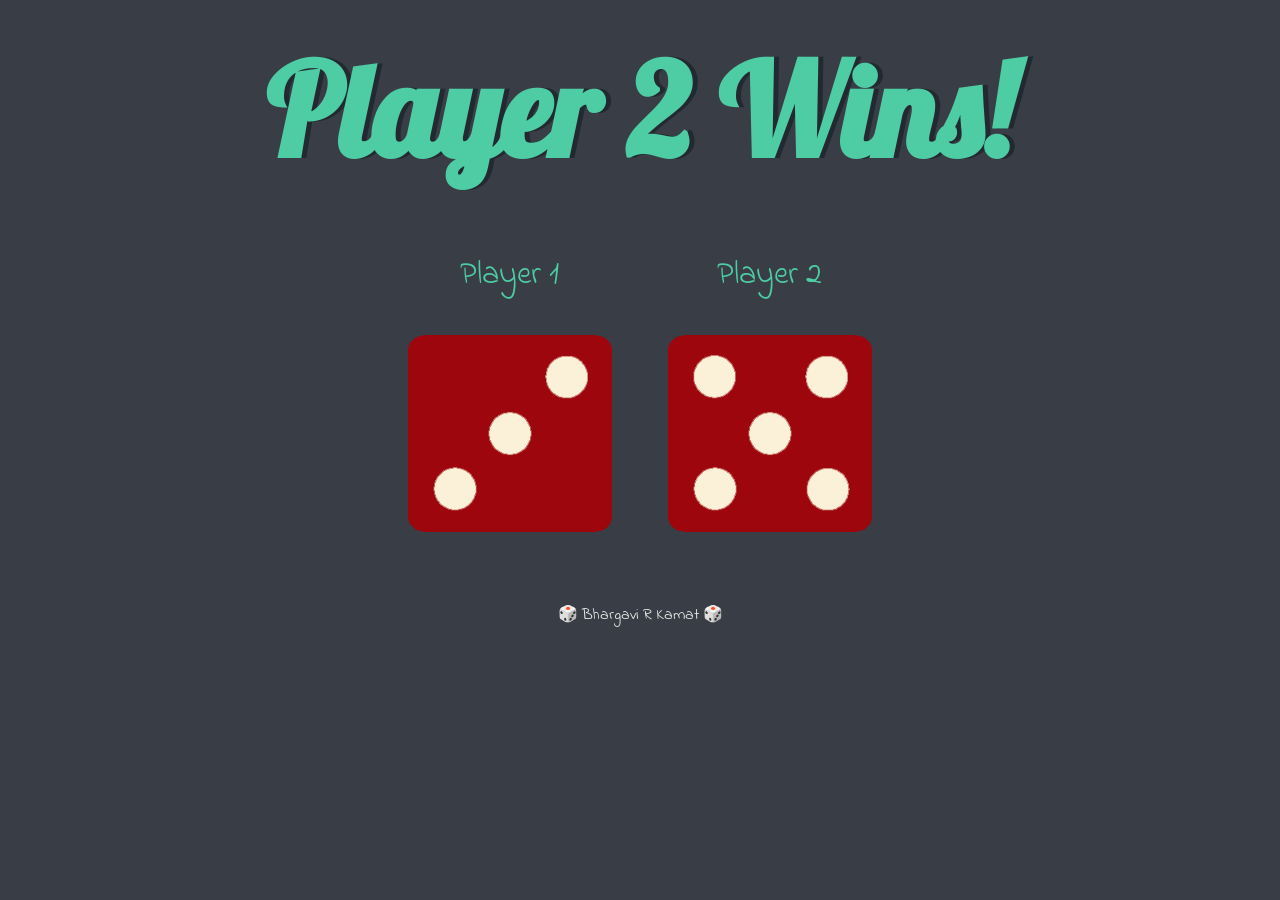
<file: diceChallenge/index.html>
<!DOCTYPE html>
<html lang="en" dir="ltr">
  <head>
    <meta charset="utf-8">
    <title>Dicee</title>
    <link rel="stylesheet" href="styles.css">
    <link href="https://fonts.googleapis.com/css?family=Indie+Flower|Lobster" rel="stylesheet">

  </head>
  <body>

    <div class="container">
      <h1>Refresh Me</h1>

      <div class="dice">
        <p>Player 1</p>
        <img class="img1" src="images/dice6.png">
      </div>

      <div class="dice">
        <p>Player 2</p>
        <img class="img2" src="images/dice6.png">
      </div>

    </div>

    <script src="index.js" charset="utf-8"></script>
  </body>

  <footer>
    🎲 Bhargavi R Kamat 🎲
  </footer>
</html>
</file>
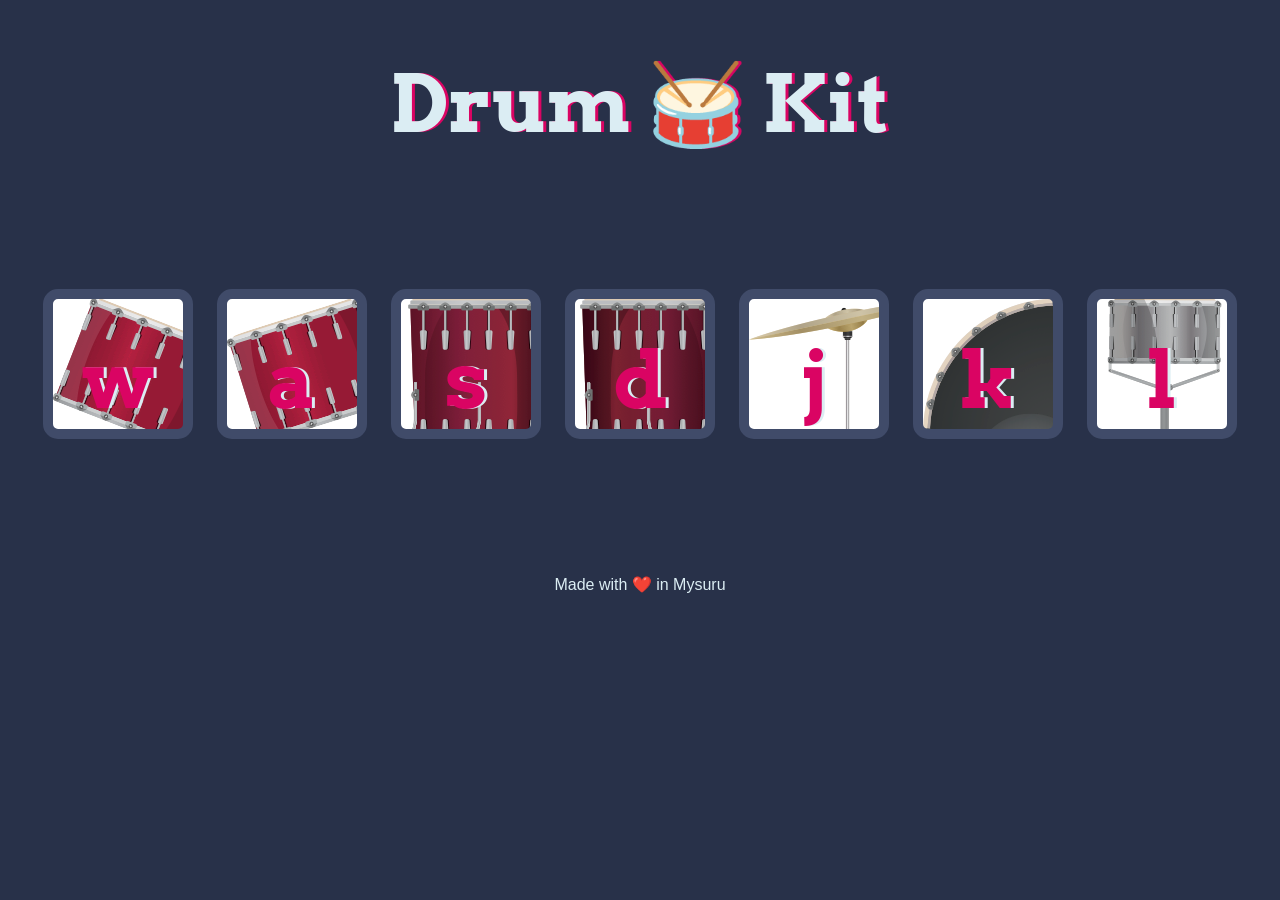
<file: drumKit/index.html>
<!DOCTYPE html>
<html lang="en" dir="ltr">

<head>
  <meta charset="utf-8">
  <title>Drum Kit</title>
  <link rel="stylesheet" href="styles.css">
  <link href="https://fonts.googleapis.com/css?family=Arvo" rel="stylesheet">
</head>

<body>

  <h1 id="title">Drum 🥁 Kit</h1>
  <div class="set">
    <button class="w drum">w</button>
    <button class="a drum">a</button>
    <button class="s drum">s</button>
    <button class="d drum">d</button>
    <button class="j drum">j</button>
    <button class="k drum">k</button>
    <button class="l drum">l</button>
  </div>

  <script src="index.js" charset="utf-8"></script>
  <footer>
    Made with ❤️ in Mysuru
  </footer>
</body>

</html>
</file>
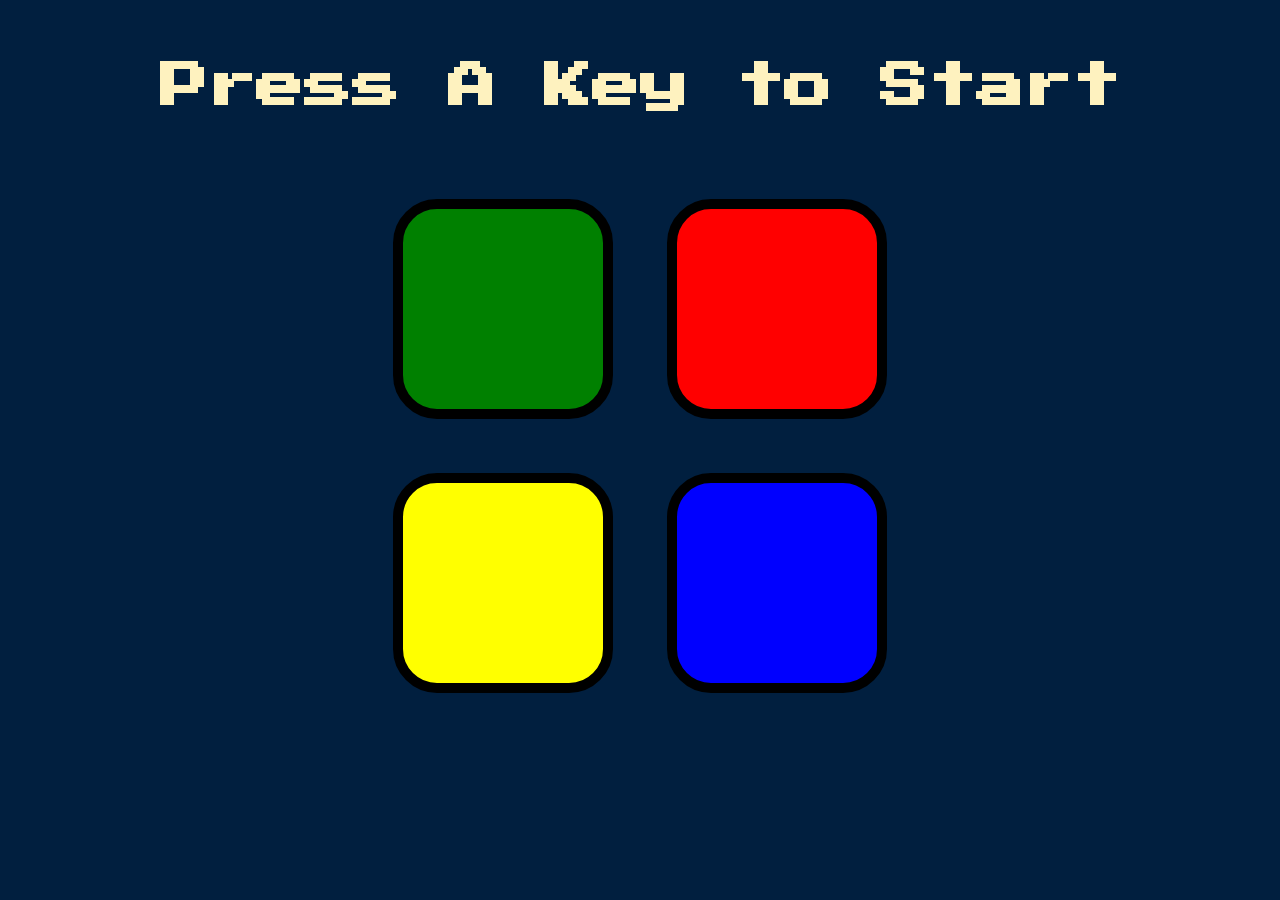
<file: simonGame/index.html>
<!DOCTYPE html>
<html lang="en" dir="ltr">

<head>
  <meta charset="utf-8">
  <title>Simon</title>
  <link rel="stylesheet" href="styles.css">
  <link href="https://fonts.googleapis.com/css?family=Press+Start+2P" rel="stylesheet">
</head>

<body>
  <h1 id="level-title">Press A Key to Start</h1>
  <div class="container">
    <div lass="row">

      <div type="button" id="green" class="btn green">

      </div>

      <div type="button" id="red" class="btn red">

      </div>
    </div>

    <div class="row">

      <div type="button" id="yellow" class="btn yellow">

      </div>
      <div type="button" id="blue" class="btn blue">

      </div>

    </div>

  </div>

  <script src="https://code.jquery.com/jquery-3.7.0.js" integrity="sha256-JlqSTELeR4TLqP0OG9dxM7yDPqX1ox/HfgiSLBj8+kM=" crossorigin="anonymous"></script>
  <script src="game.js" charset="UTF-8"></script>
</body>

</html>
</file>
<file: diceChallenge/styles.css>
.container {
  width: 70%;
  margin: auto;
  text-align: center;
}

.dice {
  text-align: center;
  display: inline-block;

}

body {
  background-color: #393E46;
}

h1 {
  margin: 30px;
  font-family: 'Lobster', cursive;
  text-shadow: 5px 0 #232931;
  font-size: 8rem;
  color: #4ECCA3;
}

p {
  font-size: 2rem;
  color: #4ECCA3;
  font-family: 'Indie Flower', cursive;
}

img {
  width: 80%;
}

footer {
  margin-top: 5%;
  color: #EEEEEE;
  text-align: center;
  font-family: 'Indie Flower', cursive;

}
</file>
<file: drumKit/styles.css>
body {
  text-align: center;
  background-color: #283149;
}

h1 {
  font-size: 5rem;
  color: #DBEDF3;
  font-family: "Arvo", cursive;
  text-shadow: 3px 0 #DA0463;

}

footer {
  color: #DBEDF3;
  font-family: sans-serif;
}

.w {
  background-image: url("images/tom1.png");
}

.a {
  background-image: url("images/tom2.png");
}

.s {
  background-image: url("images/tom3.png");
}

.d {
  background-image: url("images/tom4.png");
}

.j {
   background-image: url("images/crash.png");
}

.k {
  background-image: url("images/kick.png");
}

.l {
  background-image: url("images/snare.png");
}

.set {
  margin: 10% auto;
}

.game-over {
  background-color: red;
  opacity: 0.8;
}

.pressed {
  box-shadow: 0 3px 4px 0 #DBEDF3;
  opacity: 0.5;
}

.red {
  color: red;
}

.drum {
  outline: none;
  border: 10px solid #404B69;
  font-size: 5rem;
  font-family: 'Arvo', cursive;
  line-height: 2;
  font-weight: 900;
  color: #DA0463;
  text-shadow: 3px 0 #DBEDF3;
  border-radius: 15px;
  display: inline-block;
  width: 150px;
  height: 150px;
  text-align: center;
  margin: 10px;
  background-color: white;
}
</file>
<file: simonGame/styles.css>
body {
  text-align: center;
  background-color: #011F3F;
}

#level-title {
  font-family: 'Press Start 2P', cursive;
  font-size: 3rem;
  margin:  5%;
  color: #FEF2BF;
}

.container {
  display: block;
  width: 50%;
  margin: auto;

}

.btn {
  margin: 25px;
  display: inline-block;
  height: 200px;
  width: 200px;
  border: 10px solid black;
  border-radius: 20%;
}

.game-over {
  background-color: red;
  opacity: 0.8;
}

.red {
  background-color: red;
}

.green {
  background-color: green;
}

.blue {
  background-color: blue;
}

.yellow {
  background-color: yellow;
}

.pressed {
  box-shadow: 0 0 20px white;
  background-color: grey;
}
</file>
